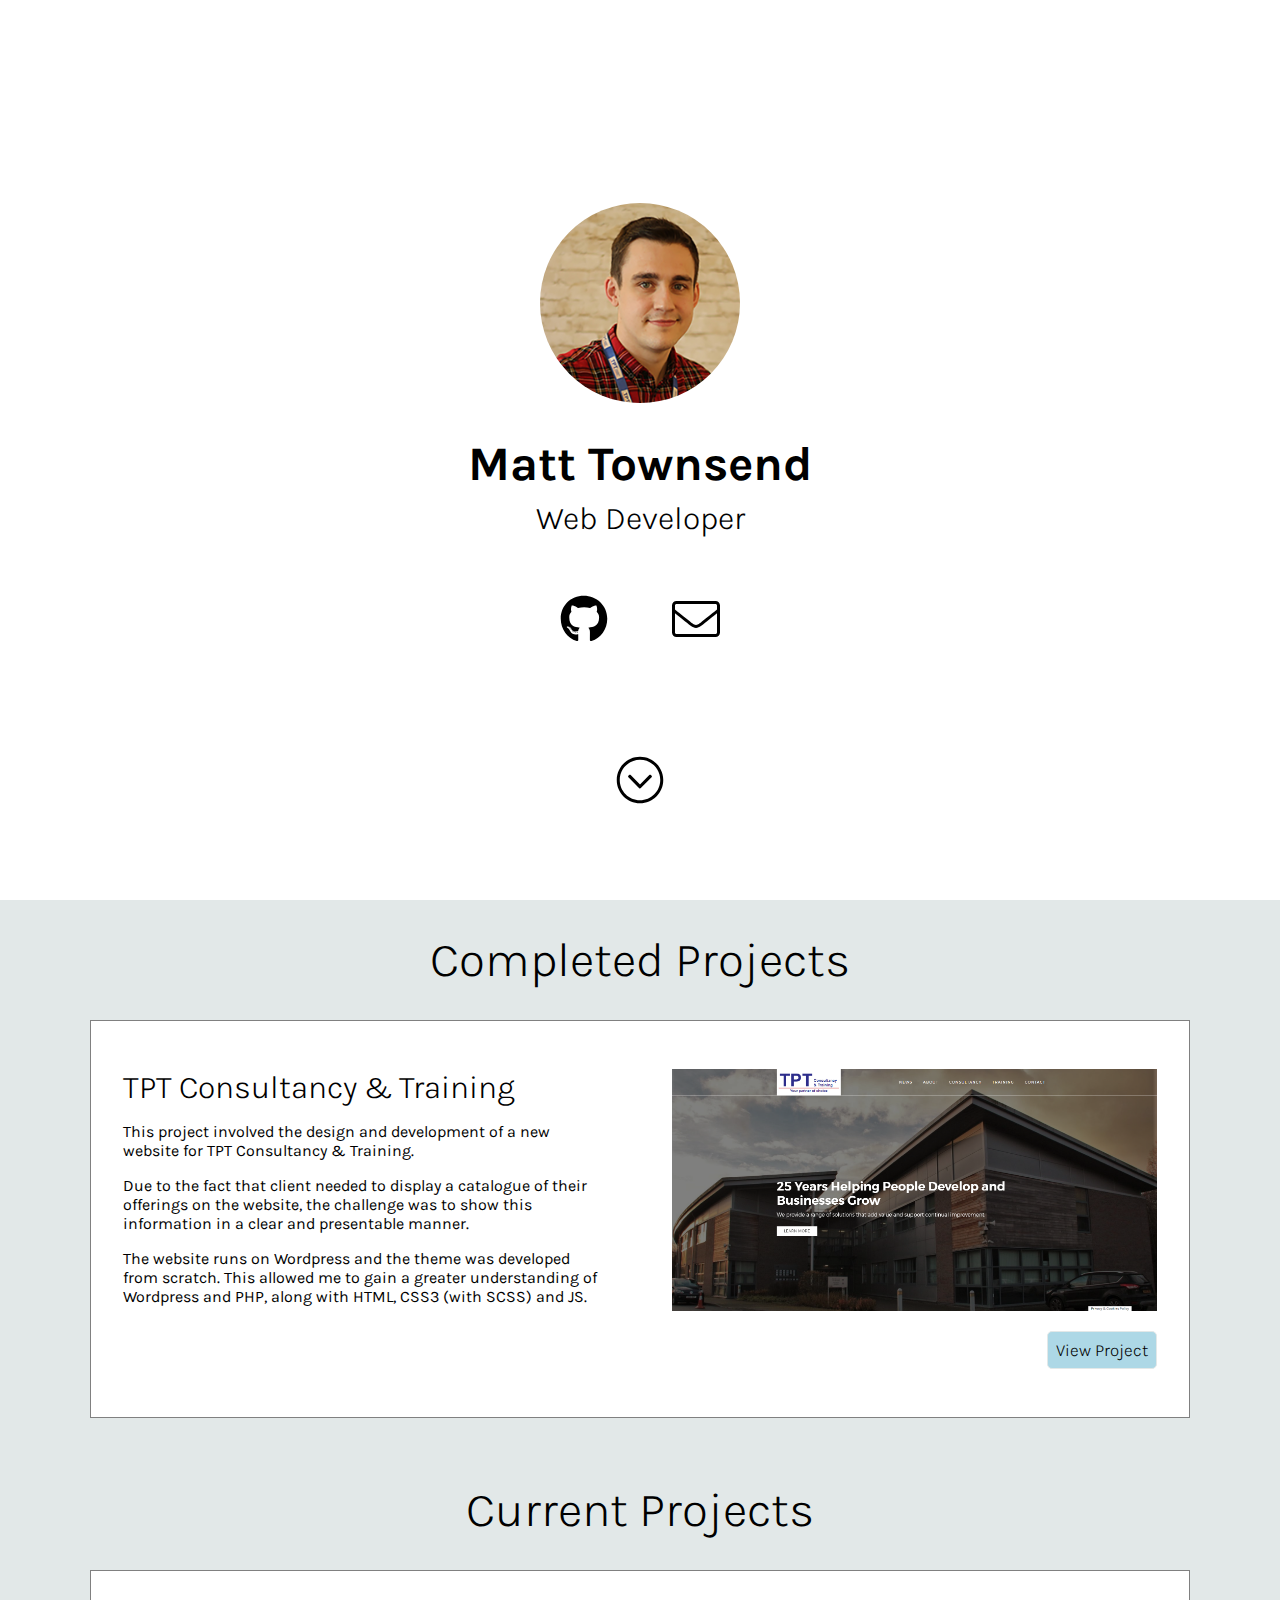
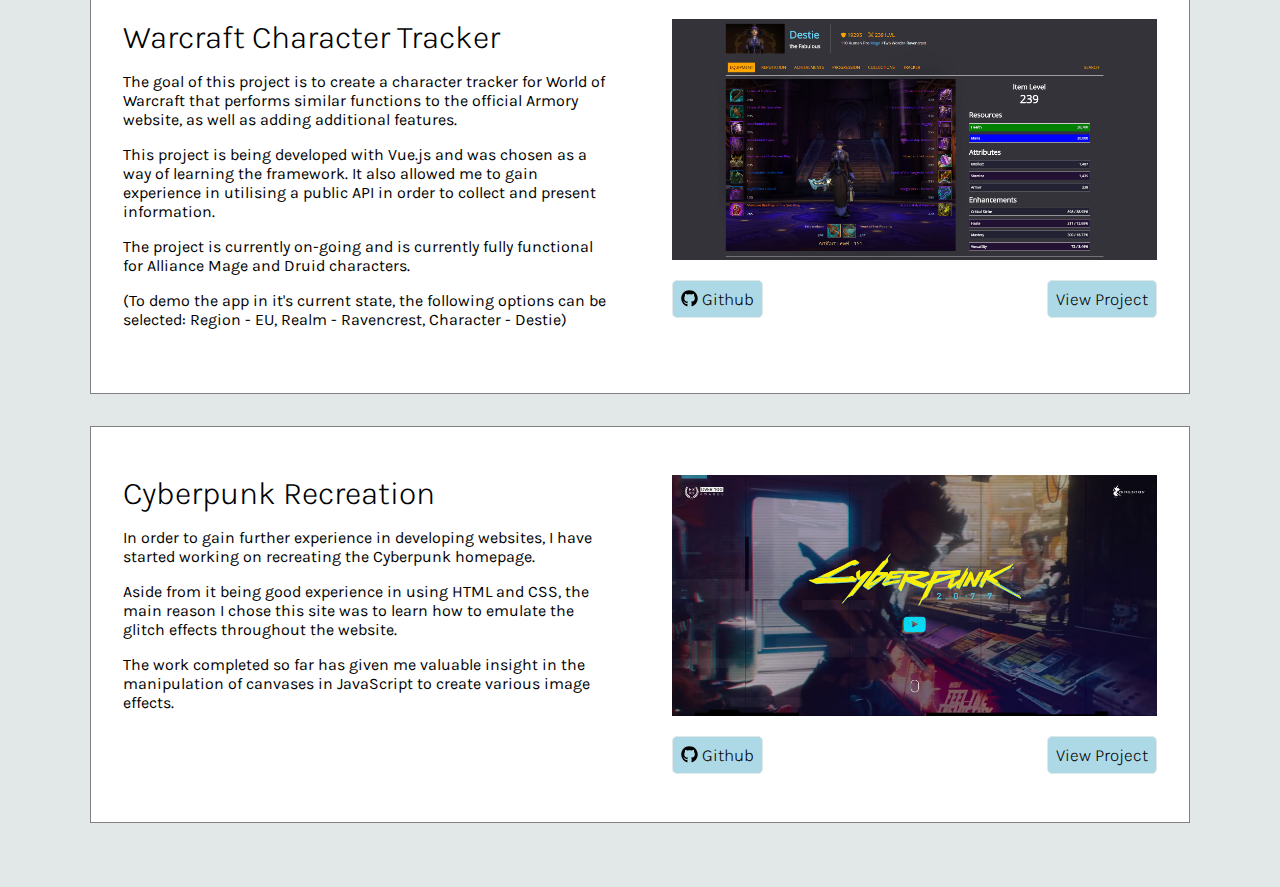
<file: index.html>
<!doctype html>
<html lang="en">
<head>
    <meta charset="utf-8">
    <meta http-equiv="x-ua-compatible" content="ie=edge">
    <meta name="viewport" content="width=device-width, initial-scale=1">
    <title>Matt Townsend</title>
    <link rel="stylesheet" href="css/main.css">
    <link href="https://fonts.googleapis.com/css?family=Karla" rel="stylesheet">
    <script defer src="fontawesome/js/all.js"></script> <!--load all styles -->
    <script
    src="https://code.jquery.com/jquery-3.3.1.min.js"
    integrity="sha256-FgpCb/KJQlLNfOu91ta32o/NMZxltwRo8QtmkMRdAu8="
    crossorigin="anonymous"></script>
    <link rel="apple-touch-icon" sizes="180x180" href="apple-touch-icon.png">
    <link rel="icon" type="image/png" sizes="32x32" href="favicon-32x32.png">
    <link rel="icon" type="image/png" sizes="16x16" href="favicon-16x16.png">
    <link rel="manifest" href="site.webmanifest">
    <link rel="mask-icon" href="safari-pinned-tab.svg" color="#5bbad5">
    <meta name="msapplication-TileColor" content="#da532c">
    <meta name="theme-color" content="#ffffff">
</head>
<body>
    <header id="header-section">
        <div class="header-content">
            <img class="header-image" src="images/headshot.jpg" alt="">
            <h1 class="main-header">Matt Townsend</h1>
            <h2 class="sub-header">Web Developer</h2>
            <ul class="header-links">
                <li><a href="https://github.com/matttowns" class="header-link"><i class="fab fa-github"></i></a></li>
                <li><a href="mailto:matt.towns89@gmail.com" class="header-link"><i class="fal fa-envelope"></i></a></li>
            </ul>                
        </div>
        <div id="scroll-button" class="scroll-arrow">
            <i class="fal fa-chevron-circle-down"></i>
        </div>
    </header>
    <section id="projects-section">
        <div class="container">
            <h2 class="section-header">Completed Projects</h2>
            <div class="project">
                <div class="project-content">
                    <h3 class="project-title">TPT Consultancy &amp; Training</h3>
                    <div class="project-description">
                        <p>This project involved the design and development of a new website for TPT Consultancy &amp; Training. </p>
                        <p>Due to the fact that client needed to display a catalogue of their offerings on the website, the challenge was to show this information in a clear and presentable manner.</p>
                        <p>The website runs on Wordpress and the theme was developed from scratch. This allowed me to gain a greater understanding of Wordpress and PHP, along with HTML, CSS3 (with SCSS) and JS. </p>
                    </div>
                </div>
                <div class="project-content project-image-content">
                    <picture>
                        <source media="(min-width: 768px)" srcset="images/tpt.png">
                        <img class="project-image" src="images/tpt-mobile.png"  alt="TPT Mobile Site">
                    </picture>
                    <div class="project-links">
                        <a href="https://tptconsultancy.com" class="project-link" target="_blank">View Project</a>
                    </div>
                </div>
            </div>
            <h2 class="section-header">Current Projects</h2>
            <div class="project">
                <div class="project-content">
                    <h3 class="project-title">Warcraft Character Tracker</h3>
                    <div class="project-description">
                        <p>The goal of this project is to create a character tracker for World of Warcraft that performs similar functions to the official Armory website, as well as adding additional features.</p>
                        <p>This project is being developed with Vue.js and was chosen as a way of learning the framework. It also allowed me to gain experience in utilising a public API in order to collect and present information.</p>
                        <p>The project is currently on-going and is currently fully functional for Alliance Mage and Druid characters.</p>
                        <p>(To demo the app in it's current state, the following options can be selected: Region - EU, Realm - Ravencrest, Character - Destie)</p>
                    </div>
                </div>
                <div class="project-content project-image-content">
                    <picture>
                        <source media="(min-width: 768px)" srcset="images/wow.png">
                        <img class="project-image" src="images/wow-mobile.png"  alt="WoW Tracker Mobile">
                    </picture>                    
                    <div class="project-links">
                        <a href="https://github.com/matttowns/wow-character-tracker" class="project-link" target="_blank"><i class="fab fa-github"></i> Github</a>
                        <a href="http://wow-character-tracker.s3-website.eu-west-2.amazonaws.com" class="project-link" target="_blank">View Project</a>
                    </div>
                </div>
            </div>
            <div class="project">
                <div class="project-content">
                    <h3 class="project-title">Cyberpunk Recreation</h3>
                    <div class="project-description">
                        <p>In order to gain further experience in developing websites, I have started working on recreating the Cyberpunk homepage.</p>
                        <p>Aside from it being good experience in using HTML and CSS, the main reason I chose this site was to learn how to emulate the glitch effects throughout the website.</p>
                        <p>The work completed so far has given me valuable insight in the manipulation of canvases in JavaScript to create various image effects.</p>
                    </div>
                </div>
                <div class="project-content project-image-content">
                    <picture>
                        <source media="(min-width: 768px)" srcset="images/cyberpunk.png">
                        <img class="project-image" src="images/cyberpunk-mobile.png"  alt="Cyberpunk Mobile Site">
                    </picture>                    
                    <div class="project-links">
                        <a href="https://github.com/matttowns/cyberpunk" class="project-link"><i class="fab fa-github" target="_blank"></i> Github</a>
                        <a href="https://matttowns.github.io/cyberpunk/" class="project-link"  target="_blank">View Project</a>
                    </div>
                </div>
            </div>
        </div>
    </section> 
    <script src="js/scripts.js"></script>
    
</body>
</html>
</file>
<file: css/main.css>
.container{max-width:1100px;width:100%;margin-left:auto;margin-right:auto}body{margin:0;font-family:Karla,sans-serif}.section-header{text-align:center;font-size:3rem;margin:0;padding:2rem 0;font-weight:300}#header-section{height:100vh;position:relative}#header-section .header-content{display:flex;justify-content:center;flex-wrap:wrap;align-items:center;height:100%;flex-flow:column}#header-section .header-content .header-image{max-width:150px;border-radius:50%}@media screen and (min-width:480px){#header-section .header-content .header-image{max-width:200px}}#header-section .main-header{font-size:2rem;margin-bottom:0;text-align:center}@media screen and (min-width:768px){#header-section .main-header{font-size:3rem}}#header-section .sub-header{font-size:1.5rem;margin:.5rem;font-weight:300;text-align:center}@media screen and (min-width:768px){#header-section .sub-header{font-size:2rem}}#header-section .header-links{display:flex;flex-flow:row;list-style:none;padding:0;font-size:2.5rem}@media screen and (min-width:768px){#header-section .header-links{font-size:3rem}}#header-section .header-links li{padding:0 2rem}#header-section .header-links li .header-link{color:#000}#header-section .header-links li .header-link:hover{color:#5fb3ce}#header-section .scroll-arrow{position:absolute;bottom:10%;left:50%;transform:translateX(-50%);font-size:2.5rem}#header-section .scroll-arrow:hover{color:#5fb3ce;cursor:pointer}@media screen and (min-width:768px){#header-section .scroll-arrow{font-size:3rem}}#projects-section{background-color:#e2e8e8;padding-bottom:2rem}.project{display:flex;flex-flow:row;flex-wrap:wrap;background-color:#fff;border:1px solid gray;margin-bottom:2rem}.project .project-content{width:100%;box-sizing:border-box;padding:3rem 2rem}@media screen and (min-width:480px){.project .project-content{width:50%}}@media screen and (min-width:768px){.project .project-content{width:100%}}@media screen and (min-width:992px){.project .project-content{width:50%}}.project .project-content.project-image-content{text-align:center;padding-top:0}@media screen and (min-width:480px){.project .project-content.project-image-content{width:50%;padding-top:3rem}}@media screen and (min-width:768px){.project .project-content.project-image-content{width:100%;padding-top:0}}@media screen and (min-width:992px){.project .project-content.project-image-content{width:50%;padding-top:3rem}}.project .project-content .project-links{display:flex;flex-flow:row;flex-wrap:wrap;justify-content:space-between;margin-top:1rem}.project .project-content .project-links .project-link{padding:.5rem;border:none;border-radius:5px;background-color:#add8e6;border:1px solid #e2e8e8;font-size:1.0625rem;font-weight:300;text-decoration:none;color:#000;text-align:center;cursor:pointer}@media screen and (min-width:480px){.project .project-content .project-links .project-link{width:100%;margin-bottom:1rem}}@media screen and (min-width:768px){.project .project-content .project-links .project-link{width:auto;margin-bottom:0}}.project .project-content .project-links .project-link:first-child:nth-last-child(1){margin-left:auto}.project .project-content .project-links .project-link:visited{color:#000}.project .project-content .project-links .project-link:hover{background-color:#5fb3ce}.project .project-image{max-width:100%;max-height:100%}.project .project-title{font-size:2rem;font-weight:300;margin:0}
</file>
